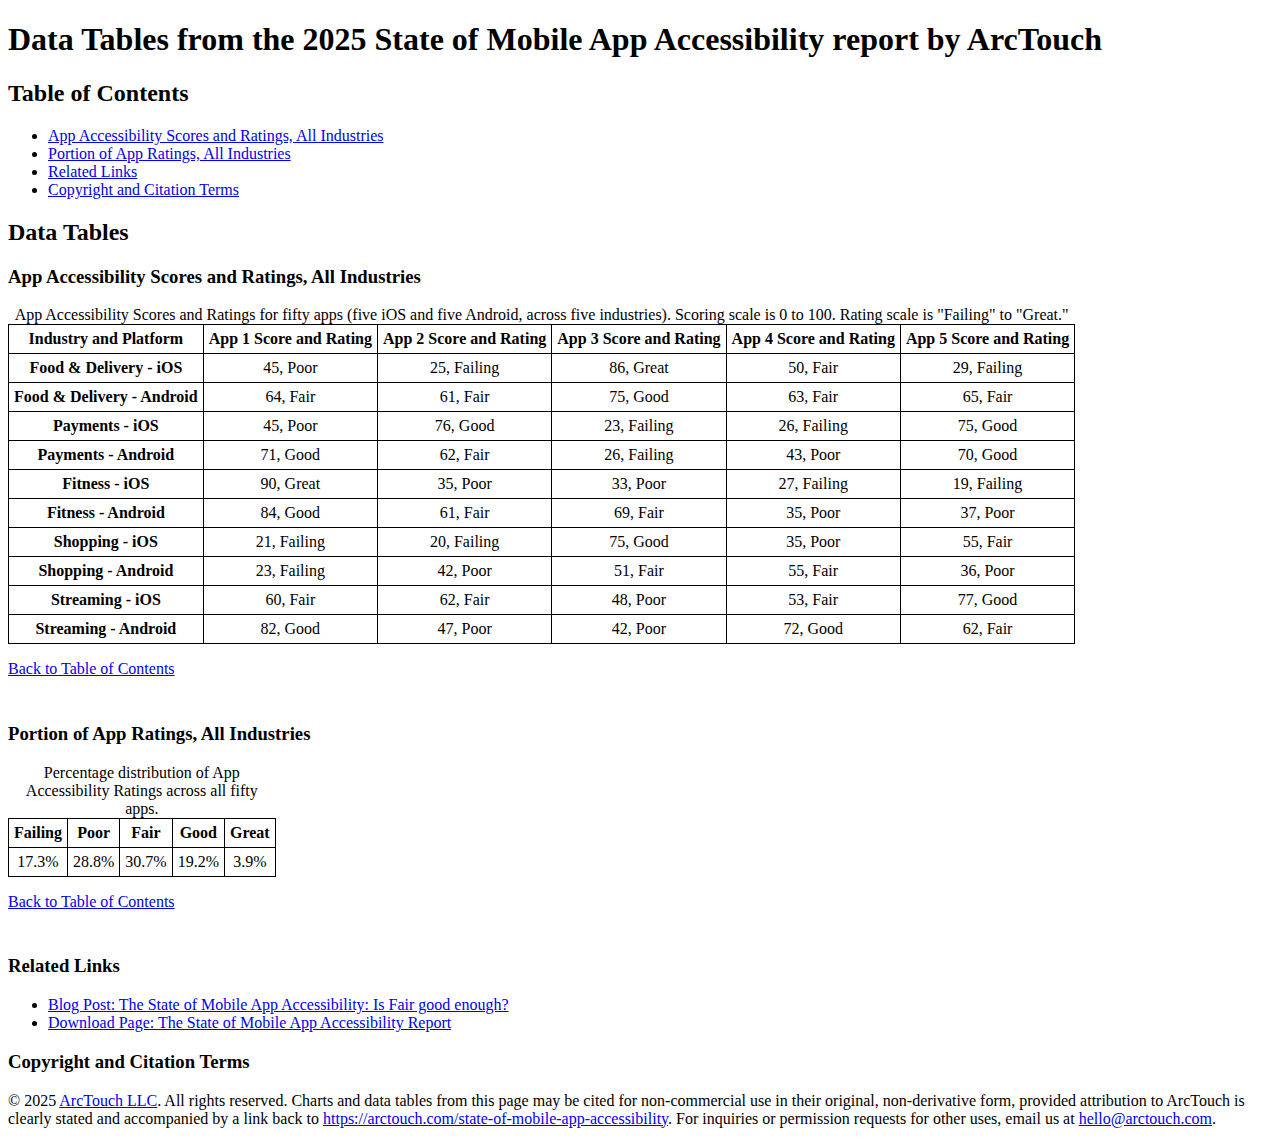
<file: index.html>
<!DOCTYPE html>
<html lang="en">
	<head>
		<meta charset="UTF-8" />
		<meta name="viewport" content="width=device-width, initial-scale=1.0" />
		<meta name="robots" content="noindex, nosnippet">
		<link rel="shortcut icon" type="image/x-icon" href="favicon.ico">
		<title>Data Tables - ArcTouch 2025 State of Mobile App Accessibility Report</title>
		<style>
			table, th, td {
				border: 1px solid black;
				border-collapse: collapse;
				padding: 5px;
			}
			td {
				text-align: center;
			}
			.table-wrapper {
				padding-bottom: 10px;
			}
		</style>
	</head>
	
	<body>
		<main>
			<h1>Data Tables from the 2025 State of Mobile App Accessibility report by ArcTouch</h1>
			
			<nav aria-label="Table of Contents">
				<h2 id="table-of-contents" tabindex="-1">Table of Contents</h2>
				
				<ul>
					<li><a href="#app-accessibility-scores-all-industries" onclick="document.getElementById('app-accessibility-scores-all-industries').focus();">App Accessibility Scores and Ratings, All Industries</a></li>
					<li><a href="#portion-app-ratings-all-industries" onclick="document.getElementById('portion-app-ratings-all-industries').focus();">Portion of App Ratings, All Industries</a></li>
					<li><a href="#related-links" onclick="document.getElementById('related-links').focus();">Related Links</a></li>
					<li><a href="#copyright-and-citation-terms" onclick="document.getElementById('copyright-and-citation-terms').focus();">Copyright and Citation Terms</a></li>
				</ul>
			</nav>
			
			<h2>Data Tables</h2>
			
			<div class=table-wrapper>
				<h3 id="app-accessibility-scores-all-industries" tabindex="-1">App Accessibility Scores and Ratings, All Industries</h3>
				<table>
					<caption>App Accessibility Scores and Ratings for fifty apps (five iOS and five Android, across five industries). Scoring scale is 0 to 100.  Rating scale is "Failing" to "Great."</caption>
					<thead>
						<tr>
							<th scope="col">Industry and Platform</th>
							<th scope="col">App 1 Score and Rating</th>
							<th scope="col">App 2 Score and Rating</th>
							<th scope="col">App 3 Score and Rating</th>
							<th scope="col">App 4 Score and Rating</th>
							<th scope="col">App 5 Score and Rating</th>
						</tr>
					</thead>
					<tbody>
						<tr>
							<th scope="row">Food & Delivery - iOS</th>
							<td>45, Poor</td>
							<td>25, Failing</td>
							<td>86, Great</td>
							<td>50, Fair</td>
							<td>29, Failing</td>
						</tr>
						<tr>
							<th scope="row">Food & Delivery - Android</th>
							<td>64, Fair</td>
							<td>61, Fair</td>
							<td>75, Good</td>
							<td>63, Fair</td>
							<td>65, Fair</td>
						</tr>
						<tr>
							<th scope="row">Payments - iOS</th>
							<td>45, Poor</td>
							<td>76, Good</td>
							<td>23, Failing</td>
							<td>26, Failing</td>
							<td>75, Good</td>
						</tr>
						<tr>
							<th scope="row">Payments - Android</th>
							<td>71, Good</td>
							<td>62, Fair</td>
							<td>26, Failing</td>
							<td>43, Poor</td>
							<td>70, Good</td>
						</tr>
						<tr>
							<th scope="row">Fitness - iOS</th>
							<td>90, Great</td>
							<td>35, Poor</td>
							<td>33, Poor</td>
							<td>27, Failing</td>
							<td>19, Failing</td>
						</tr>
						<tr>
							<th scope="row">Fitness - Android</th>
							<td>84, Good</td>
							<td>61, Fair</td>
							<td>69, Fair</td>
							<td>35, Poor</td>
							<td>37, Poor</td>
						</tr>
						<tr>
							<th scope="row">Shopping - iOS</th>
							<td>21, Failing</td>
							<td>20, Failing</td>
							<td>75, Good</td>
							<td>35, Poor</td>
							<td>55, Fair</td>
						</tr>
						<tr>
							<th scope="row">Shopping - Android</th>
							<td>23, Failing</td>
							<td>42, Poor</td>
							<td>51, Fair</td>
							<td>55, Fair</td>
							<td>36, Poor</td>
						</tr>
						<tr>
							<th scope="row">Streaming - iOS</th>
							<td>60, Fair</td>
							<td>62, Fair</td>
							<td>48, Poor</td>
							<td>53, Fair</td>
							<td>77, Good</td>
						</tr>
						<tr>
							<th scope="row">Streaming - Android</th>
							<td>82, Good</td>
							<td>47, Poor</td>
							<td>42, Poor</td>
							<td>72, Good</td>
							<td>62, Fair</td>
						</tr>
					</tbody>
				</table>
				<p>
					<a href="#table-of-contents" onclick="document.getElementById('table-of-contents').focus();">Back to Table of Contents</a>
					
				</p>
			</div>
			
			<div class=table-wrapper>
				<h3 id="portion-app-ratings-all-industries" tabindex="-1">Portion of App Ratings, All Industries</h3>
				<table>
					<caption>Percentage distribution of App Accessibility Ratings across all fifty apps.</caption>
					<thead>
						<tr>
							<th scope="col">Failing</th>
							<th scope="col">Poor</th>
							<th scope="col">Fair</th>
							<th scope="col">Good</th>
							<th scope="col">Great</th>
						</tr>
					</thead>
					<tbody>
						<tr>
							<td>17.3%</td>
							<td>28.8%</td>
							<td>30.7%</td>
							<td>19.2%</td>
							<td>3.9%</td>
						</tr>
					</tbody>
				</table>
				<p>
					<a href="#table-of-contents" onclick="document.getElementById('table-of-contents').focus();">Back to Table of Contents</a>
				</p>
			</div>
		</main>

		<footer>
			<h3 id="related-links" tabindex="-1">Related Links</h3>
				<ul>
					<li><a href="https://arctouch.com/blog/state-of-mobile-app-accessibility">Blog Post: The State of Mobile App Accessibility: Is Fair good enough?</a></li>
					<li><a href="https://arctouch.com/state-of-mobile-app-accessibility">Download Page: The State of Mobile App Accessibility Report</a></li>
				</ul>

				<h3 id="copyright-and-citation-terms" tabindex="-1">Copyright and Citation Terms</h3>
			<p>&copy; 2025 <a href="https://arctouch.com">ArcTouch LLC</a>. All rights reserved. Charts and data tables from this page may be cited for non-commercial use in their original, non-derivative form, provided attribution to ArcTouch is clearly stated and accompanied by a link back to <a href="https://arctouch.com/state-of-mobile-app-accessibility">https://arctouch.com/state-of-mobile-app-accessibility</a>. For inquiries or permission requests for other uses, email us at <a href="mailto:hello@arctouch.com">hello@arctouch.com</a>.</p>
		</footer>
	</body>
</html>
</file>
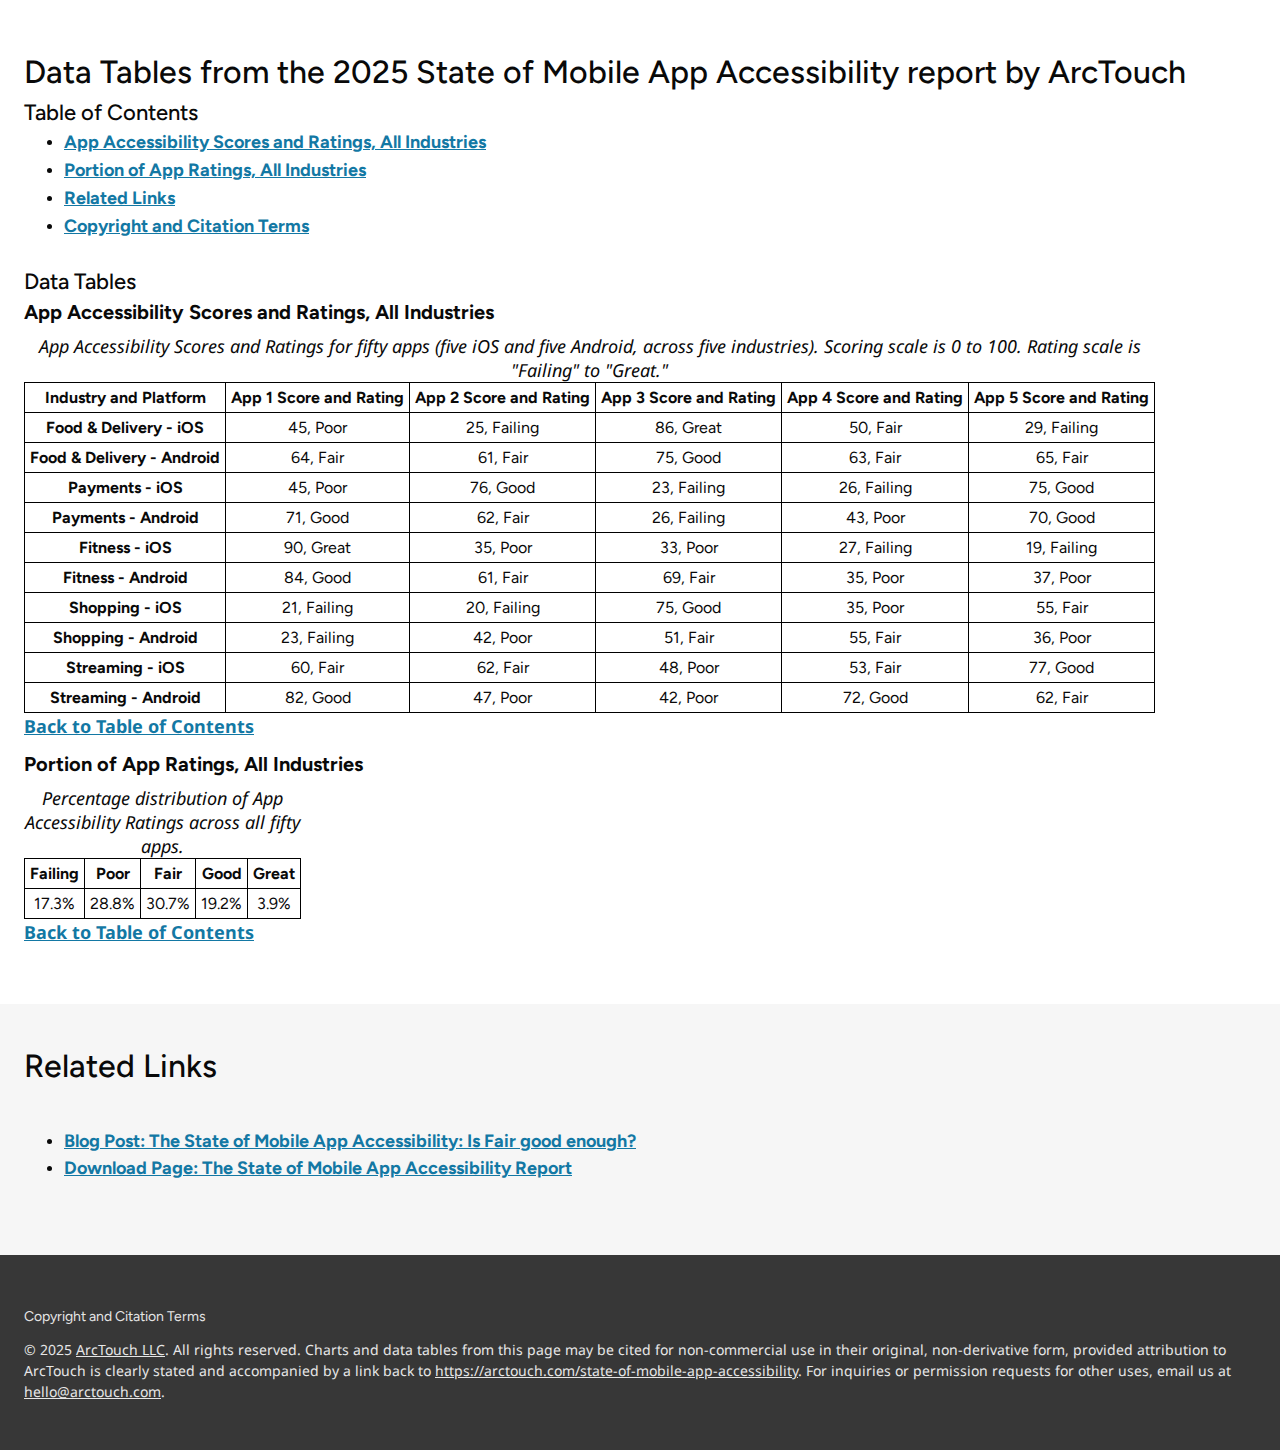
<file: index-styles-test.html>
<html lang="en">
  <head>
    <meta charset="UTF-8" />
    <meta name="viewport" content="width=device-width, initial-scale=1.0" />
    <meta name="robots" content="noindex, nosnippet" />
    <link rel="shortcut icon" type="image/x-icon" href="favicon.ico" />
    <link rel="stylesheet" href="./styles.css" />
    <link rel="preconnect" href="https://fonts.googleapis.com" />
    <link rel="preconnect" href="https://fonts.gstatic.com" crossorigin />
    <link
      href="https://fonts.googleapis.com/css2?family=Figtree:ital,wght@0,300..900;1,300..900&display=swap"
      rel="stylesheet"
    />
    <link rel="preconnect" href="https://fonts.googleapis.com" />
    <link rel="preconnect" href="https://fonts.gstatic.com" crossorigin />
    <link
      href="https://fonts.googleapis.com/css2?family=Figtree:ital,wght@0,300..900;1,300..900&family=Noto+Sans:ital,wght@0,100..900;1,100..900&display=swap"
      rel="stylesheet"
    />
    <title>
      Data Tables - ArcTouch 2025 State of Mobile App Accessibility Report
    </title>
    <style>
      table,
      th,
      td {
        border: 1px solid black;
        border-collapse: collapse;
        padding: 5px;
      }
      td {
        text-align: center;
      }
      .table-wrapper {
        padding-bottom: 10px;
      }
    </style>
  </head>

  <body>
    <main>
      <h1>
        Data Tables from the 2025 State of Mobile App Accessibility report by
        ArcTouch
      </h1>

      <nav aria-label="Table of Contents">
        <h2 id="table-of-contents" tabindex="-1">Table of Contents</h2>

        <ul>
          <li>
            <a
              href="#app-accessibility-scores-all-industries"
              onclick="document.getElementById('app-accessibility-scores-all-industries').focus();"
              >App Accessibility Scores and Ratings, All Industries</a
            >
          </li>
          <li>
            <a
              href="#portion-app-ratings-all-industries"
              onclick="document.getElementById('portion-app-ratings-all-industries').focus();"
              >Portion of App Ratings, All Industries</a
            >
          </li>
          <li>
            <a
              href="#related-links"
              onclick="document.getElementById('related-links').focus();"
              >Related Links</a
            >
          </li>
          <li>
            <a
              href="#copyright-and-citation-terms"
              onclick="document.getElementById('copyright-and-citation-terms').focus();"
              >Copyright and Citation Terms</a
            >
          </li>
        </ul>
      </nav>

      <h2>Data Tables</h2>

      <div class="table-wrapper">
        <h3 id="app-accessibility-scores-all-industries" tabindex="-1">
          App Accessibility Scores and Ratings, All Industries
        </h3>
        <table>
          <caption>
            App Accessibility Scores and Ratings for fifty apps (five iOS and
            five Android, across five industries). Scoring scale is 0 to 100.
            Rating scale is "Failing" to "Great."
          </caption>
          <thead>
            <tr>
              <th scope="col">Industry and Platform</th>
              <th scope="col">App 1 Score and Rating</th>
              <th scope="col">App 2 Score and Rating</th>
              <th scope="col">App 3 Score and Rating</th>
              <th scope="col">App 4 Score and Rating</th>
              <th scope="col">App 5 Score and Rating</th>
            </tr>
          </thead>
          <tbody>
            <tr>
              <th scope="row">Food &amp; Delivery - iOS</th>
              <td>45, Poor</td>
              <td>25, Failing</td>
              <td>86, Great</td>
              <td>50, Fair</td>
              <td>29, Failing</td>
            </tr>
            <tr>
              <th scope="row">Food &amp; Delivery - Android</th>
              <td>64, Fair</td>
              <td>61, Fair</td>
              <td>75, Good</td>
              <td>63, Fair</td>
              <td>65, Fair</td>
            </tr>
            <tr>
              <th scope="row">Payments - iOS</th>
              <td>45, Poor</td>
              <td>76, Good</td>
              <td>23, Failing</td>
              <td>26, Failing</td>
              <td>75, Good</td>
            </tr>
            <tr>
              <th scope="row">Payments - Android</th>
              <td>71, Good</td>
              <td>62, Fair</td>
              <td>26, Failing</td>
              <td>43, Poor</td>
              <td>70, Good</td>
            </tr>
            <tr>
              <th scope="row">Fitness - iOS</th>
              <td>90, Great</td>
              <td>35, Poor</td>
              <td>33, Poor</td>
              <td>27, Failing</td>
              <td>19, Failing</td>
            </tr>
            <tr>
              <th scope="row">Fitness - Android</th>
              <td>84, Good</td>
              <td>61, Fair</td>
              <td>69, Fair</td>
              <td>35, Poor</td>
              <td>37, Poor</td>
            </tr>
            <tr>
              <th scope="row">Shopping - iOS</th>
              <td>21, Failing</td>
              <td>20, Failing</td>
              <td>75, Good</td>
              <td>35, Poor</td>
              <td>55, Fair</td>
            </tr>
            <tr>
              <th scope="row">Shopping - Android</th>
              <td>23, Failing</td>
              <td>42, Poor</td>
              <td>51, Fair</td>
              <td>55, Fair</td>
              <td>36, Poor</td>
            </tr>
            <tr>
              <th scope="row">Streaming - iOS</th>
              <td>60, Fair</td>
              <td>62, Fair</td>
              <td>48, Poor</td>
              <td>53, Fair</td>
              <td>77, Good</td>
            </tr>
            <tr>
              <th scope="row">Streaming - Android</th>
              <td>82, Good</td>
              <td>47, Poor</td>
              <td>42, Poor</td>
              <td>72, Good</td>
              <td>62, Fair</td>
            </tr>
          </tbody>
        </table>
        <p>
          <a
            href="#table-of-contents"
            onclick="document.getElementById('table-of-contents').focus();"
            >Back to Table of Contents</a
          >
        </p>
      </div>

      <div class="table-wrapper">
        <h3 id="portion-app-ratings-all-industries" tabindex="-1">
          Portion of App Ratings, All Industries
        </h3>
        <table>
          <caption>
            Percentage distribution of App Accessibility Ratings across all
            fifty apps.
          </caption>
          <thead>
            <tr>
              <th scope="col">Failing</th>
              <th scope="col">Poor</th>
              <th scope="col">Fair</th>
              <th scope="col">Good</th>
              <th scope="col">Great</th>
            </tr>
          </thead>
          <tbody>
            <tr>
              <td>17.3%</td>
              <td>28.8%</td>
              <td>30.7%</td>
              <td>19.2%</td>
              <td>3.9%</td>
            </tr>
          </tbody>
        </table>
        <p>
          <a
            href="#table-of-contents"
            onclick="document.getElementById('table-of-contents').focus();"
            >Back to Table of Contents</a
          >
        </p>
      </div>
    </main>

    <footer>
      <div class="related-links">
        <h3 id="related-links" tabindex="-1">Related Links</h3>
        <ul>
          <li>
            <a
              href="https://arctouch.com/blog/state-of-mobile-app-accessibility"
              >Blog Post: The State of Mobile App Accessibility: Is Fair good
              enough?</a
            >
          </li>
          <li>
            <a href="https://arctouch.com/state-of-mobile-app-accessibility"
              >Download Page: The State of Mobile App Accessibility Report</a
            >
          </li>
        </ul>
      </div>
      <div class="copyright">
        <h3 id="copyright-and-citation-terms" tabindex="-1">
          Copyright and Citation Terms
        </h3>
        <p>
          <span role="text">© 2025 <a href="https://arctouch.com">ArcTouch LLC</a>. All rights
          reserved. Charts and data tables from this page may be cited for
          non-commercial use in their original, non-derivative form, provided
          attribution to ArcTouch is clearly stated and accompanied by a link
          back to
          <a href="https://arctouch.com/state-of-mobile-app-accessibility"
            >https://arctouch.com/state-of-mobile-app-accessibility</a
          >. For inquiries or permission requests for other uses, email us at
          <a href="mailto:hello@arctouch.com">hello@arctouch.com</a>.</span>
        </p>
      </div>
    </footer>
  </body>
</html>
</file>
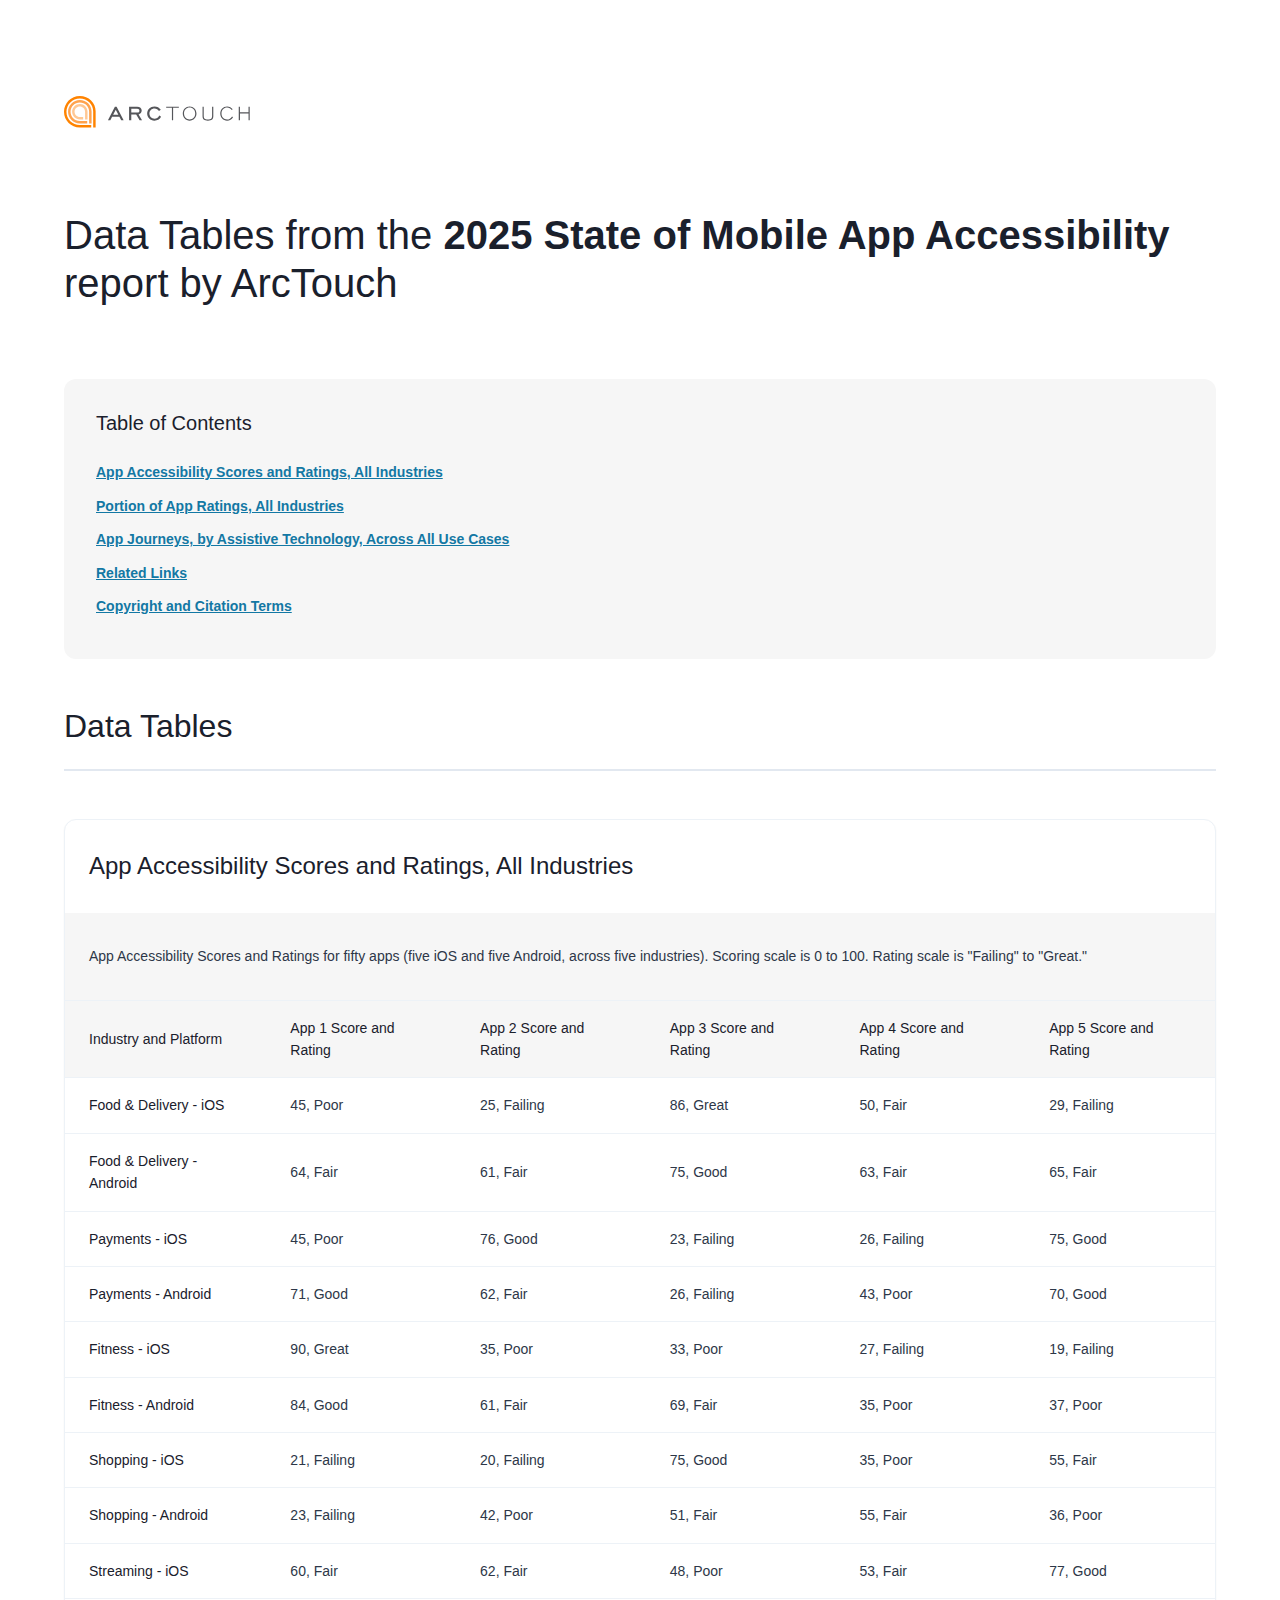
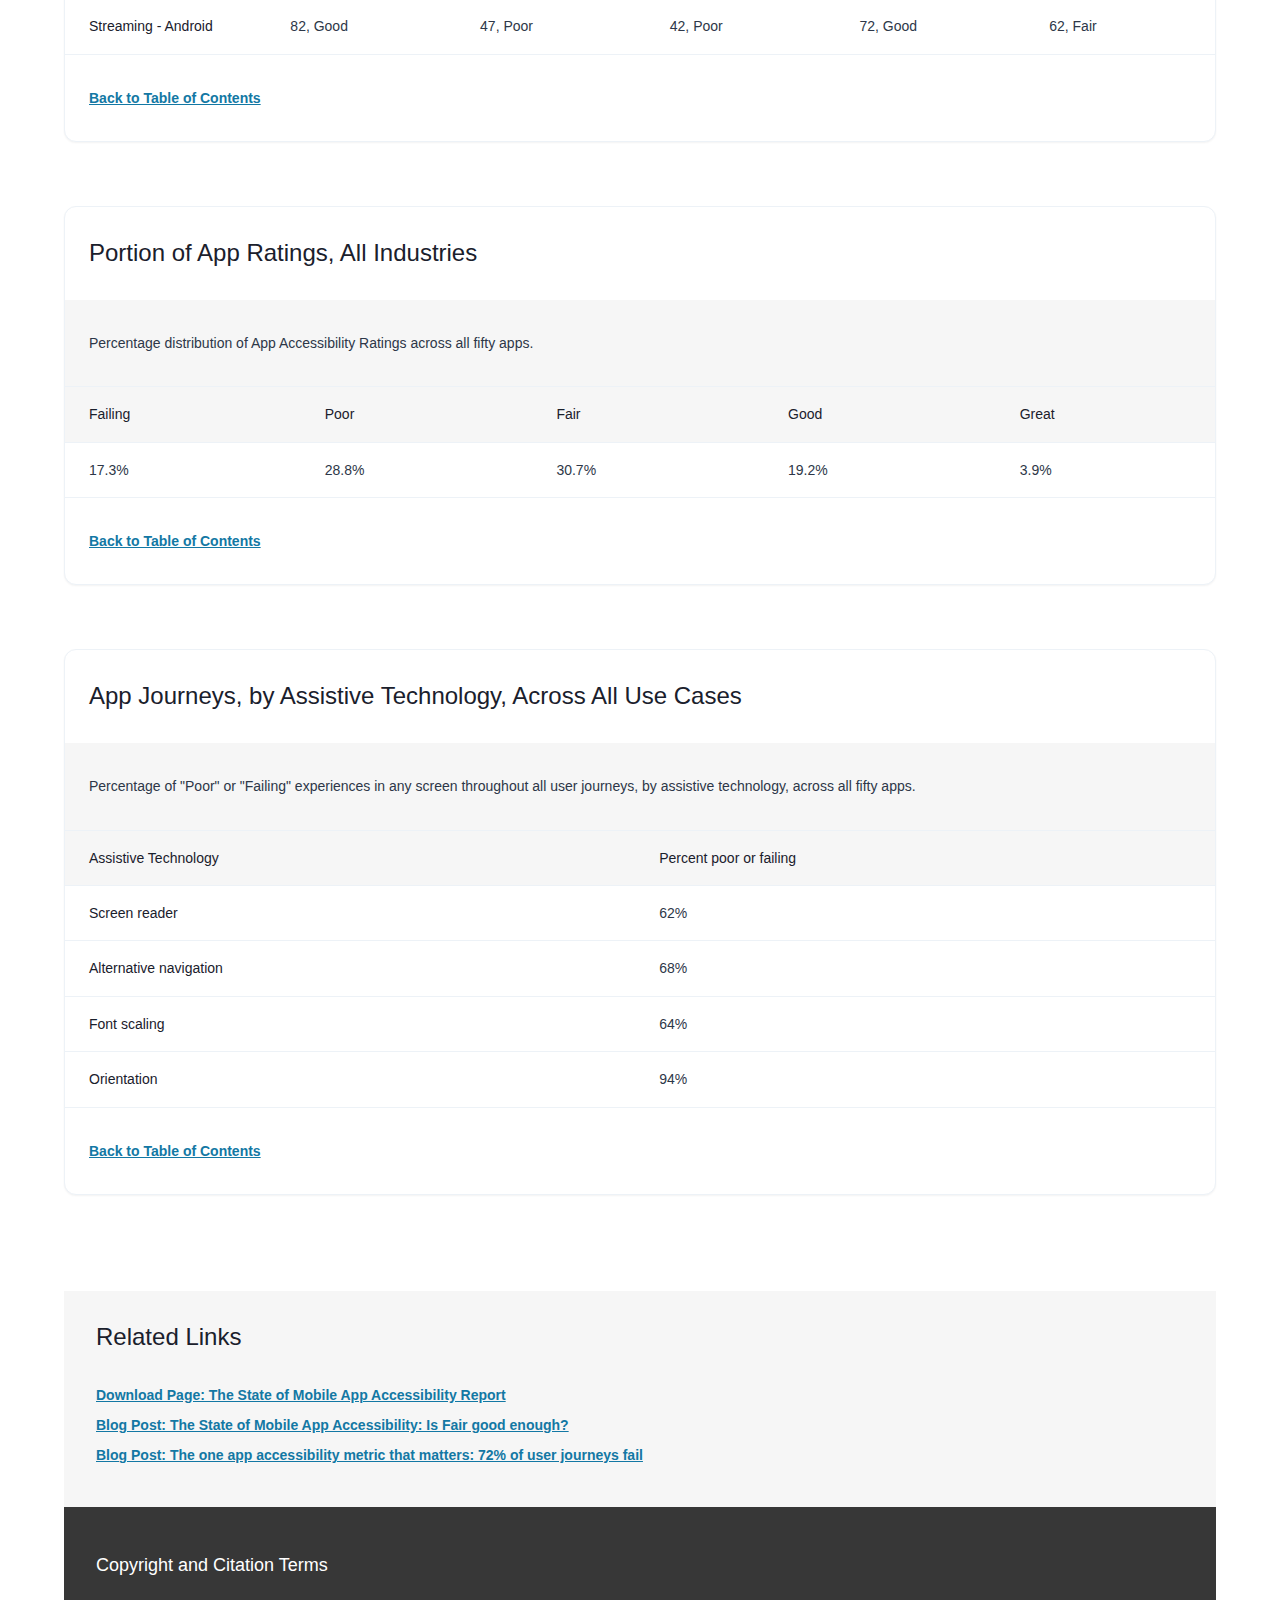
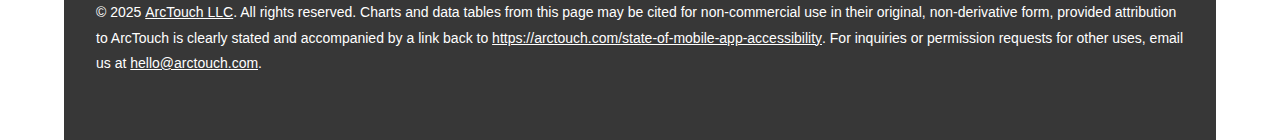
<file: index2.html>
<!DOCTYPE html>
<html lang="en">
  <head>
    <meta charset="UTF-8" />
    <meta name="viewport" content="width=device-width, initial-scale=1.0" />
    <meta name="robots" content="noindex, nosnippet" />
    <link rel="shortcut icon" type="image/x-icon" href="favicon.ico" />
    <link rel="stylesheet" href="./styles2.css" />
    <link rel="preconnect" href="https://fonts.googleapis.com" />
    <link rel="preconnect" href="https://fonts.gstatic.com" crossorigin />
    <!-- link href="https://fonts.googleapis.com/css2?family=Inter:wght@300;400;500;600;700&display=swap" rel="stylesheet" /-->
    <link href="https://fonts.googleapis.com/css2?family=Figtree:ital,wght@0,300..900;1,300..900&display=swap" rel="stylesheet" />
    <title>Data Tables - ArcTouch 2025 State of Mobile App Accessibility Report</title>
  </head>

  <body>
    <div class="container">
      <main>
        <header class="page-header">
          <div class="arctouch-logo"></div>
          <h1>Data Tables from the <b>2025 State of Mobile App Accessibility</b> report by ArcTouch</h1>
        </header>
        <nav aria-label="Table of Contents" class="toc">
          <h2 id="table-of-contents" tabindex="-1">Table of Contents</h2>
          <ul>
            <li>
              <a href="#app-accessibility-scores-all-industries" onclick="document.getElementById('app-accessibility-scores-all-industries').focus();">App Accessibility Scores and Ratings, All Industries</a>
            </li>
            <li>
              <a href="#portion-app-ratings-all-industries" onclick="document.getElementById('portion-app-ratings-all-industries').focus();">Portion of App Ratings, All Industries</a>
            </li>
            <li>
              <a href="#app-journeys-by-assistive-tech-all-use-cases" onclick="document.getElementById('app-journeys-by-assistive-tech-all-use-cases').focus();">App Journeys, by Assistive Technology, Across All Use Cases</a>
            </li>
            <li>
              <a href="#related-links" onclick="document.getElementById('related-links').focus();">Related Links</a>
            </li>
            <li>
              <a href="#copyright-and-citation-terms" onclick="document.getElementById('copyright-and-citation-terms').focus();">Copyright and Citation Terms</a>
            </li>
          </ul>
        </nav>

        <section class="content">
          <h2>Data Tables</h2>

          <div class="table-wrapper">
            <h3 id="app-accessibility-scores-all-industries" tabindex="-1">App Accessibility Scores and Ratings, All Industries</h3>
            <table class="data-table">
              <caption>App Accessibility Scores and Ratings for fifty apps (five iOS and five Android, across five industries). Scoring scale is 0 to 100. Rating scale is "Failing" to "Great."</caption>
              <thead>
                <tr>
                  <th scope="col">Industry and Platform</th>
                  <th scope="col">App 1 Score and Rating</th>
                  <th scope="col">App 2 Score and Rating</th>
                  <th scope="col">App 3 Score and Rating</th>
                  <th scope="col">App 4 Score and Rating</th>
                  <th scope="col">App 5 Score and Rating</th>
                </tr>
              </thead>
              <tbody>
                <tr>
                  <th scope="row">Food &amp; Delivery - iOS</th>
                  <td>45, Poor</td>
                  <td>25, Failing</td>
                  <td>86, Great</td>
                  <td>50, Fair</td>
                  <td>29, Failing</td>
                </tr>
                <tr>
                  <th scope="row">Food &amp; Delivery - Android</th>
                  <td>64, Fair</td>
                  <td>61, Fair</td>
                  <td>75, Good</td>
                  <td>63, Fair</td>
                  <td>65, Fair</td>
                </tr>
                <tr>
                  <th scope="row">Payments - iOS</th>
                  <td>45, Poor</td>
                  <td>76, Good</td>
                  <td>23, Failing</td>
                  <td>26, Failing</td>
                  <td>75, Good</td>
                </tr>
                <tr>
                  <th scope="row">Payments - Android</th>
                  <td>71, Good</td>
                  <td>62, Fair</td>
                  <td>26, Failing</td>
                  <td>43, Poor</td>
                  <td>70, Good</td>
                </tr>
                <tr>
                  <th scope="row">Fitness - iOS</th>
                  <td>90, Great</td>
                  <td>35, Poor</td>
                  <td>33, Poor</td>
                  <td>27, Failing</td>
                  <td>19, Failing</td>
                </tr>
                <tr>
                  <th scope="row">Fitness - Android</th>
                  <td>84, Good</td>
                  <td>61, Fair</td>
                  <td>69, Fair</td>
                  <td>35, Poor</td>
                  <td>37, Poor</td>
                </tr>
                <tr>
                  <th scope="row">Shopping - iOS</th>
                  <td>21, Failing</td>
                  <td>20, Failing</td>
                  <td>75, Good</td>
                  <td>35, Poor</td>
                  <td>55, Fair</td>
                </tr>
                <tr>
                  <th scope="row">Shopping - Android</th>
                  <td>23, Failing</td>
                  <td>42, Poor</td>
                  <td>51, Fair</td>
                  <td>55, Fair</td>
                  <td>36, Poor</td>
                </tr>
                <tr>
                  <th scope="row">Streaming - iOS</th>
                  <td>60, Fair</td>
                  <td>62, Fair</td>
                  <td>48, Poor</td>
                  <td>53, Fair</td>
                  <td>77, Good</td>
                </tr>
                <tr>
                  <th scope="row">Streaming - Android</th>
                  <td>82, Good</td>
                  <td>47, Poor</td>
                  <td>42, Poor</td>
                  <td>72, Good</td>
                  <td>62, Fair</td>
                </tr>
              </tbody>
            </table>
            <p class="back-link">
              <a href="#table-of-contents" onclick="document.getElementById('table-of-contents').focus();">Back to Table of Contents</a>
            </p>
          </div>

          <div class="table-wrapper">
            <h3 id="portion-app-ratings-all-industries" tabindex="-1">Portion of App Ratings, All Industries</h3>
            <table class="data-table">
              <caption>Percentage distribution of App Accessibility Ratings across all fifty apps.</caption>
              <thead>
                <tr>
                  <th scope="col">Failing</th>
                  <th scope="col">Poor</th>
                  <th scope="col">Fair</th>
                  <th scope="col">Good</th>
                  <th scope="col">Great</th>
                </tr>
              </thead>
              <tbody>
                <tr>
                  <td>17.3%</td>
                  <td>28.8%</td>
                  <td>30.7%</td>
                  <td>19.2%</td>
                  <td>3.9%</td>
                </tr>
              </tbody>
            </table>
            <p class="back-link">
              <a href="#table-of-contents" onclick="document.getElementById('table-of-contents').focus();">Back to Table of Contents</a>
            </p>
          </div>

          <div class="table-wrapper">
            <h3 id="app-journeys-by-assistive-tech-all-use-cases" tabindex="-1">App Journeys, by Assistive Technology, Across All Use Cases</h3>
            <table class="data-table">
              <caption>Percentage of "Poor" or "Failing" experiences in any screen throughout all user journeys, by assistive technology, across all fifty apps.</caption>
              <thead>
                <tr>
                  <th scope="col">Assistive Technology</th>
                  <th scope="col">Percent poor or failing</th>
                </tr>
              </thead>
              <tbody>
                <tr>
                  <th scope="row">Screen reader</th>
                  <td>62%</td>
                </tr>
                <tr>
                  <th scope="row">Alternative navigation</th>
                  <td>68%</td>
                </tr>
                <tr>
                  <th scope="row">Font scaling</th>
                  <td>64%</td>
                </tr>
                <tr>
                  <th scope="row">Orientation</th>
                  <td>94%</td>
                </tr>
              </tbody>
            </table>
            <p class="back-link">
              <a href="#table-of-contents" onclick="document.getElementById('table-of-contents').focus();">Back to Table of Contents</a>
            </p>
          </div>
        </section>
      </main>

      <footer>
        <div class="related-links">
          <h3 id="related-links" tabindex="-1">Related Links</h3>
          <ul>
            <li>
              <a href="https://arctouch.com/state-of-mobile-app-accessibility">Download Page: The State of Mobile App Accessibility Report</a>
            </li>
            <li>
              <a href="https://arctouch.com/blog/state-of-mobile-app-accessibility">Blog Post: The State of Mobile App Accessibility: Is Fair good enough?</a>
            </li>
            <li>
              <a href="https://arctouch.com/blog/app-accessibility-user-journey/">Blog Post: The one app accessibility metric that matters: 72% of user journeys fail</a>
            </li>
          </ul>
        </div>
        <div class="copyright dl">
          <h3 id="copyright-and-citation-terms" tabindex="-1">Copyright and Citation Terms</h3>
          <p>
            <span role="text">© 2025 <a href="https://arctouch.com">ArcTouch LLC</a>. All rights reserved. Charts and data tables from this page may be cited for non-commercial use in their original, non-derivative form, provided attribution to ArcTouch is clearly stated and accompanied by a link back to <a href="https://arctouch.com/state-of-mobile-app-accessibility">https://arctouch.com/state-of-mobile-app-accessibility</a>. For inquiries or permission requests for other uses, email us at <a href="mailto:hello@arctouch.com">hello@arctouch.com</a>.</span>
          </p>
        </div>
      </footer>
    </div>
  </body>
</html>
</file>
<file: styles.css>
* {
  margin: 0;
  padding: 0;
  box-sizing: border-box;
}

.root {
  display: flex;
  flex-direction: column;
}

body {
  font-family: "Figtree", "Figtree Fallback", sans-serif;
  line-height: 1.5;
}

p {
  font-family: "Noto Sans", "Noto Sans Fallback", sans-serif;
}

table,
th,
td {
  border: 1px solid;
  border-collapse: collapse;
  padding: 5px;
}
td {
  text-align: center;
}
.table-wrapper {
  padding-bottom: 10px;
}

caption {
  font-family: "Noto Sans", "Noto Sans Fallback", sans-serif;
  font-size: 18px;
  font-style: italic;
}

h1 {
  font-weight: 500;
  font-size: 32px;
  display: flex;
  flex-direction: column;
}

h2 {
  font-weight: 500;
  font-size: 22px;
}

h3 {
  font-weight: 700;
  font-size: 20px;
  line-height: 28px;
  margin: 0 0 8px 0;
}

a {
  font-size: 18px;
  font-weight: 700;
  text-decoration: underline;
}

ul {
  font-size: 16px;
  line-height: 1.55;
  padding-inline-start: 40px;
  margin: 0 0 24px 0;
}

li {
  list-style: disc;
}

main {
  padding: 48px 24px;
}

footer {
  margin: 0;
}

.related-links,
.copyright {
  padding: 48px 24px;
}

.related-links {
  background-color: #373737;
  color: #ffffff;
}

.related-links h3 {
  font-size: 32px;
  font-weight: 500;
  margin-bottom: 48px;
}

.copyright {
  color: rgb(230, 230, 230);
}

.copyright h3,
.copyright p,
.copyright a {
  font-size: 14px;
  font-weight: 400;
}

@media (prefers-color-scheme: light) {
  body {
    background-color: #fff;
    color: rgb(9, 9, 9);
  }

  a {
    color: rgb(19, 120, 164);
  }

  table,
  th,
  td {
    border: 1px solid #000000;
  }

  .related-links {
    background-color: rgb(246, 246, 246);
    color: rgb(9, 9, 9);
  }

  .copyright {
    background-color: rgb(55, 55, 55);
    color: rgb(230, 230, 230);
  }
  .copyright a {
    color: rgb(230, 230, 230);
  }
}

@media (prefers-color-scheme: dark) {
  body {
    background-color: #433f3f;
    color: #ffffff;
  }

  a {
    color: #ffffff;
  }

  table,
  th,
  td {
    border: 1px solid #e6e6e6;
  }

  .copyright {
    color: #e6e6e6;
  }
}
</file>
<file: styles2.css>
/* Modern CSS Reset */
*, *::before, *::after {
  box-sizing: border-box;
}

* {
  margin: 0;
  padding: 0;
}

/* Root Variables - ArcTouch-inspired color scheme */
:root {
  /* Typography */
  --font-primary: 'Inter', -apple-system, BlinkMacSystemFont, 'Segoe UI', Roboto, Oxygen, Ubuntu, Cantarell, sans-serif;
  --font-size-base: 16px;
  --font-size-sm: 14px;
  --font-size-lg: 18px;
  --font-size-xl: 20px;
  --font-size-2xl: 24px;
  --font-size-3xl: 32px;
  --font-size-4xl: 40px;
  --line-height-base: 1.6;
  --line-height-tight: 1.2;
  --line-height-loose: 1.8;

  /* Colors - Modern, accessible palette */
  --color-primary: #1a202c;
  --color-secondary: #4a5568;
  --color-accent: #1378A4;
  --color-text: #2d3748;
  --color-text-light: #718096;
  --color-background: #ffffff;
  --color-background-alt: #F6F6F6;
  --color-background-alt-2: #F6F6F6;
  --color-border: #e2e8f0;
  --color-border-light: #edf2f7;
  --color-copy: #ffffff;

  /* Spacing */
  --spacing-xs: 0.5rem;
  --spacing-sm: 1rem;
  --spacing-md: 1.5rem;
  --spacing-lg: 2rem;
  --spacing-xl: 3rem;
  --spacing-2xl: 4rem;
  --spacing-3xl: 6rem;

  /* Border radius */
  --radius-sm: 4px;
  --radius-md: 8px;
  --radius-lg: 12px;

  /* Shadows */
  --shadow-sm: 0 1px 2px 0 rgba(0, 0, 0, 0.05);
  --shadow-md: 0 4px 6px -1px rgba(0, 0, 0, 0.1), 0 2px 4px -1px rgba(0, 0, 0, 0.06);
  --shadow-lg: 0 10px 15px -3px rgba(0, 0, 0, 0.1), 0 4px 6px -2px rgba(0, 0, 0, 0.05);

  /* Logo */
  --logoarc: url(light-logo.svg) no-repeat;
}

/* Dark mode support */
@media (prefers-color-scheme: dark) {
  :root {
    --color-primary: #ffffff;
    --color-secondary: #e6e6e6;
    --color-accent: #ffffff;
    --color-text: #ffffff;
    --color-text-light: #e6e6e6;
    --color-background: #433F3F;
    --color-background-alt: #373737;
    --color-background-alt-2: #090909; 
    --color-border: #ffffff;
    --color-border-light: #e6e6e6;
    --color-copy: #ffffff;
    --logoarc: url(dark-logo.png) no-repeat;
  }
}

/* Base styles */
html {
  font-size: var(--font-size-base);
  line-height: var(--line-height-base);
  scroll-behavior: smooth;
}

body {
  font-family: var(--font-primary);
  color: var(--color-text);
  background-color: var(--color-background);
  -webkit-font-smoothing: antialiased;
  -moz-osx-font-smoothing: grayscale;
}

/* Container */
.container {
  max-width: 1200px;
  margin: 0 auto;
  padding: 0 var(--spacing-md);
}

/* Header */
.page-header {
  padding: var(--spacing-3xl) 0 var(--spacing-xl);
}

.arctouch-logo {
  background: var(--logoarc);
  max-width: 384px;
  height: 75px;
  margin-bottom: 40px;
}
.page-header h1 {
  font-size: var(--font-size-4xl);
  font-weight: 500;
  line-height: var(--line-height-tight);
  color: var(--color-primary);
  margin-bottom: var(--spacing-md);
}

.subtitle {
  font-size: var(--font-size-lg);
  color: var(--color-text-light);
  max-width: 800px;
  line-height: var(--line-height-loose);
}

/* Navigation */
.toc {
  background-color: var(--color-background-alt);
  padding: var(--spacing-lg);
  border-radius: var(--radius-lg);
  margin-bottom: var(--spacing-xl);
  /* border: 1px solid var(--color-border-light); */
}

.toc h2 {
  font-size: var(--font-size-xl);
  font-weight: 500;
  color: var(--color-primary);
  margin-bottom: var(--spacing-md);
}

.toc ul {
  list-style: none;
  padding: 0;
}

.toc li {
  margin-bottom: var(--spacing-xs);
}

/* Content */
.content {
  margin-bottom: var(--spacing-3xl);
}

.content > h2 {
  font-size: var(--font-size-3xl);
  font-weight: 500;
  color: var(--color-primary);
  margin-bottom: var(--spacing-xl);
  padding-bottom: var(--spacing-md);
  border-bottom: 2px solid var(--color-border);
}

/* Typography */
h1, h2, h3, h4, h5, h6 {
  font-family: var(--font-primary);
  font-weight: 500;
  line-height: var(--line-height-tight);
  color: var(--color-primary);
}

h3 {
  font-size: var(--font-size-2xl);
  padding: var(--spacing-lg) var(--spacing-md);
}

p {
  margin-bottom: var(--spacing-sm);
  color: var(--color-text);
}

/* Links */
a {
  color: var(--color-accent);
  text-decoration: underline;
  font-weight: 600;
  transition: all 0.2s ease;
  font-size: var(--font-size-sm);
}

a:hover,
a:focus {
  color: var(--color-accent);
  text-decoration: underline;
}

.back-link {
  padding: var(--spacing-lg) var(--spacing-md);
  font-size: var(--font-size-sm);
  margin-bottom: 0;
}

.back-link a {
  font-weight: 600;
}

/* Table styling */
.table-wrapper {
  margin-bottom: var(--spacing-2xl);
  background-color: var(--color-background);
  border-radius: var(--radius-lg);
  overflow: hidden;
  box-shadow: var(--shadow-sm);
  border: 1px solid var(--color-border-light);
}

.data-table {
  width: 100%;
  border-collapse: collapse;
  font-size: var(--font-size-sm);
}

.data-table caption {
  padding: var(--spacing-lg) var(--spacing-md);
  text-align: left;
  background-color: var(--color-background-alt);
  border-bottom: 1px solid var(--color-border-light);
}

.data-table th,
.data-table td {
  padding: var(--spacing-sm) var(--spacing-md);
  text-align: left;
  border-bottom: 1px solid var(--color-border-light);
}

.data-table th {
  background-color: var(--color-background-alt);
  font-weight: 500;
  color: var(--color-primary);
  font-size: var(--font-size-sm);
}

.data-table tbody tr:hover {
  background-color: var(--color-background-alt);
}

.data-table td {
  color: var(--color-text);
  font-weight: 400;
}

.data-table th[scope="row"] {
  background-color: var(--color-background);
  font-weight: 500;
  color: var(--color-primary);
}

/* Footer */
footer {
  /* border-top: 1px solid var(--color-border); */
  margin-top: var(--spacing-3xl);
}

.related-links {
  background-color: var(--color-background-alt-2);
  padding: var(--spacing-lg);
}

.related-links h3 {
  font-size: var(--font-size-2xl);
  font-weight: 500;
  color: var(--color-primary);
  margin-bottom: var(--spacing-lg);
  padding: 0;
}

.related-links ul {
  list-style: none;
  padding: 0;
}

.related-links li {
  /* margin-bottom: var(--spacing-md); */
}

.related-links a {
  color: var(--color-accent);
  font-weight: 600;
  display: block;
  margin-bottom: var(--spacing-xs);
  transition: color 0.2s ease;
}

.copyright {
  background-color: #373737;
  color: var(--color-copy);
  padding: var(--spacing-xl) var(--spacing-lg);
}

.copyright h3 {
  font-size: var(--font-size-lg);
  font-weight: 500;
  color: var(--color-copy);
  margin-bottom: var(--spacing-md);
  padding: 0;
}

.copyright p {
  font-size: var(--font-size-sm);
  color: var(--color-copy);
  line-height: var(--line-height-loose);
}

.copyright a {
  color: var(--color-copy);
  font-weight: 500;
}

.copyright a:hover,
.copyright a:focus {
  color: var(--color-copy);
}

/* Responsive design */
@media (max-width: 768px) {
  .container {
    padding: 0 var(--spacing-sm);
  }

  .page-header {
    padding: var(--spacing-xl) 0 var(--spacing-lg);
  }

  .page-header h1 {
    font-size: var(--font-size-3xl);
  }

  .subtitle {
    font-size: var(--font-size-base);
  }

  .data-table {
    font-size: 12px;
  }

  .data-table th,
  .data-table td {
    padding: var(--spacing-xs) var(--spacing-sm);
  }

  .toc {
    padding: var(--spacing-md);
  }

  .related-links,
  .copyright {
    padding: var(--spacing-lg) var(--spacing-md);
  }
}

/* Focus styles for accessibility */
*:focus {
  outline: 2px solid var(--color-accent);
  outline-offset: 2px;
}

/* Screen reader only content */
.sr-only {
  position: absolute;
  width: 1px;
  height: 1px;
  padding: 0;
  margin: -1px;
  overflow: hidden;
  clip: rect(0, 0, 0, 0);
  white-space: nowrap;
  border: 0;
}

/* Print styles */
@media print {
  * {
    background: transparent !important;
    color: black !important;
    box-shadow: none !important;
    text-shadow: none !important;
  }

  a, a:visited {
    text-decoration: underline;
  }

  .toc {
    display: none;
  }

  .back-link {
    display: none;
  }

  .related-links {
    background: transparent;
    border: 1px solid #000;
  }

  .copyright {
    background: transparent;
    color: #000;
    border: 1px solid #000;
  }
}
</file>
